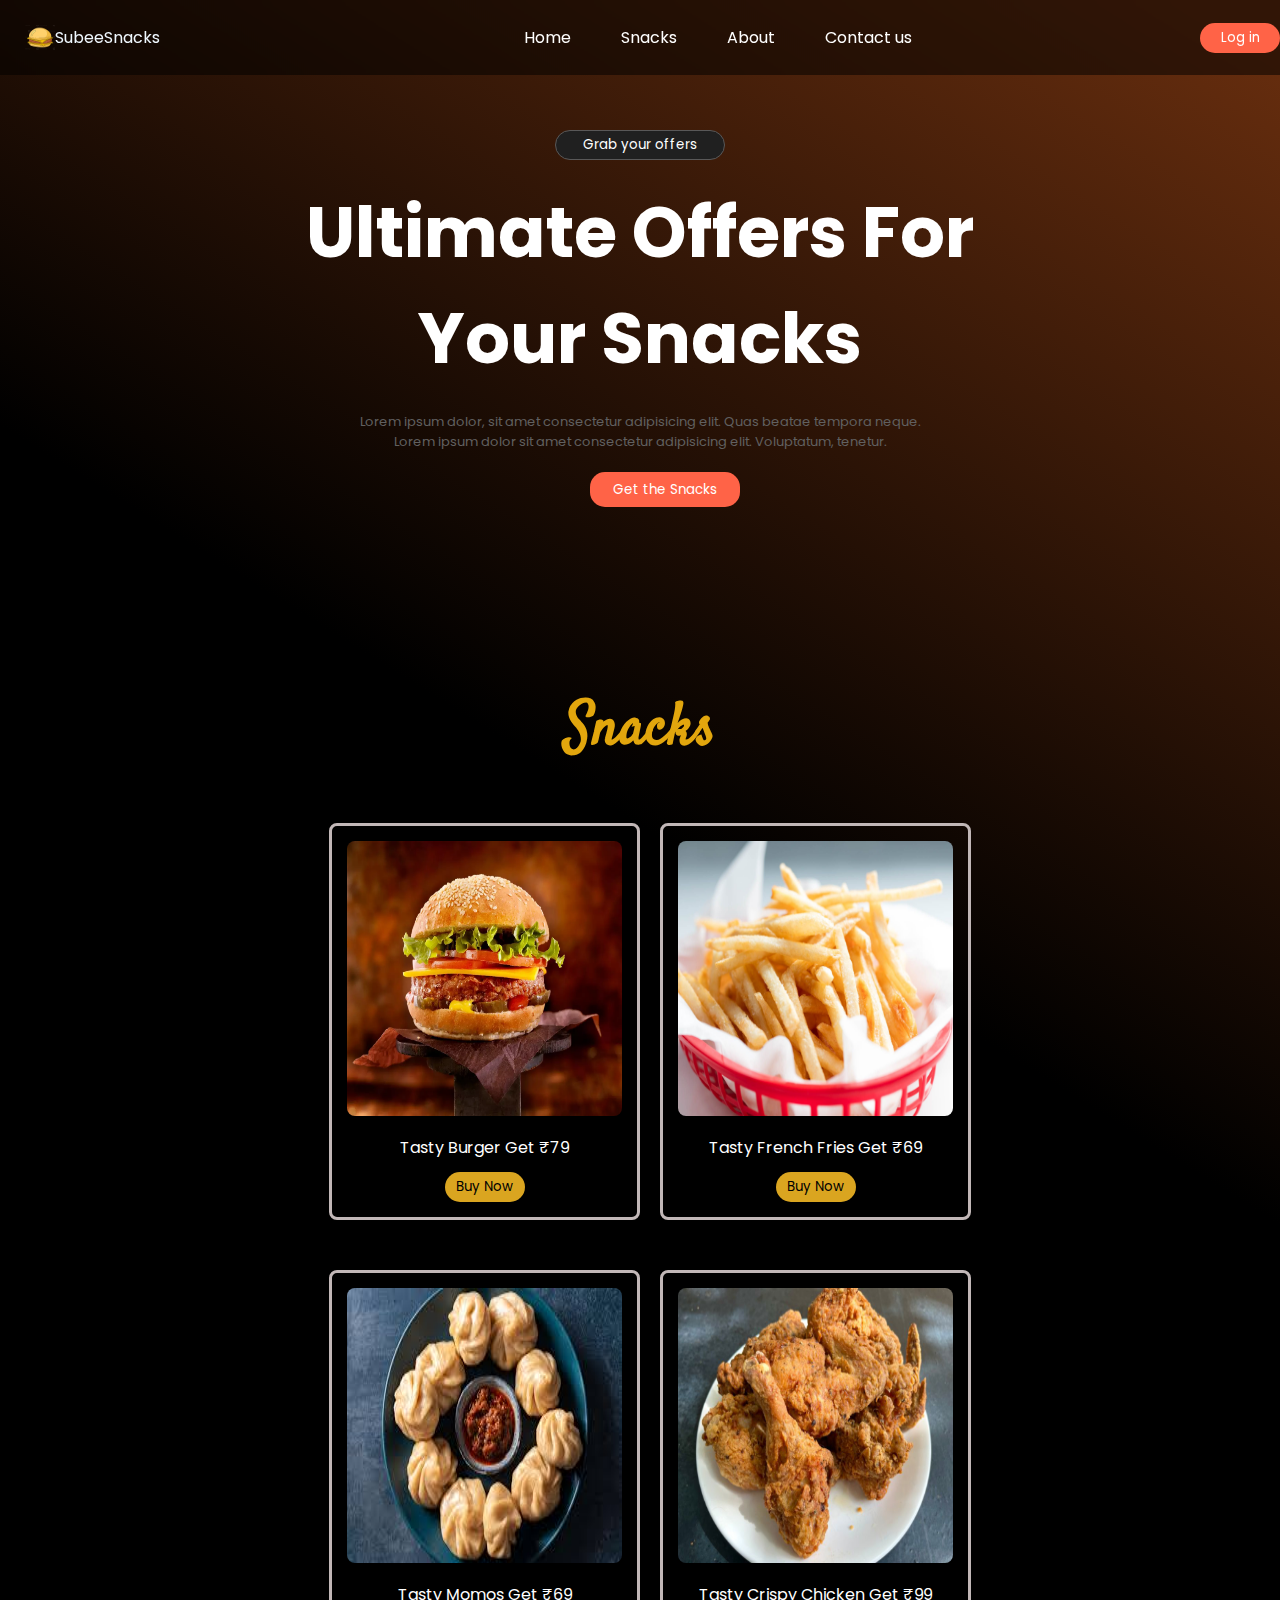
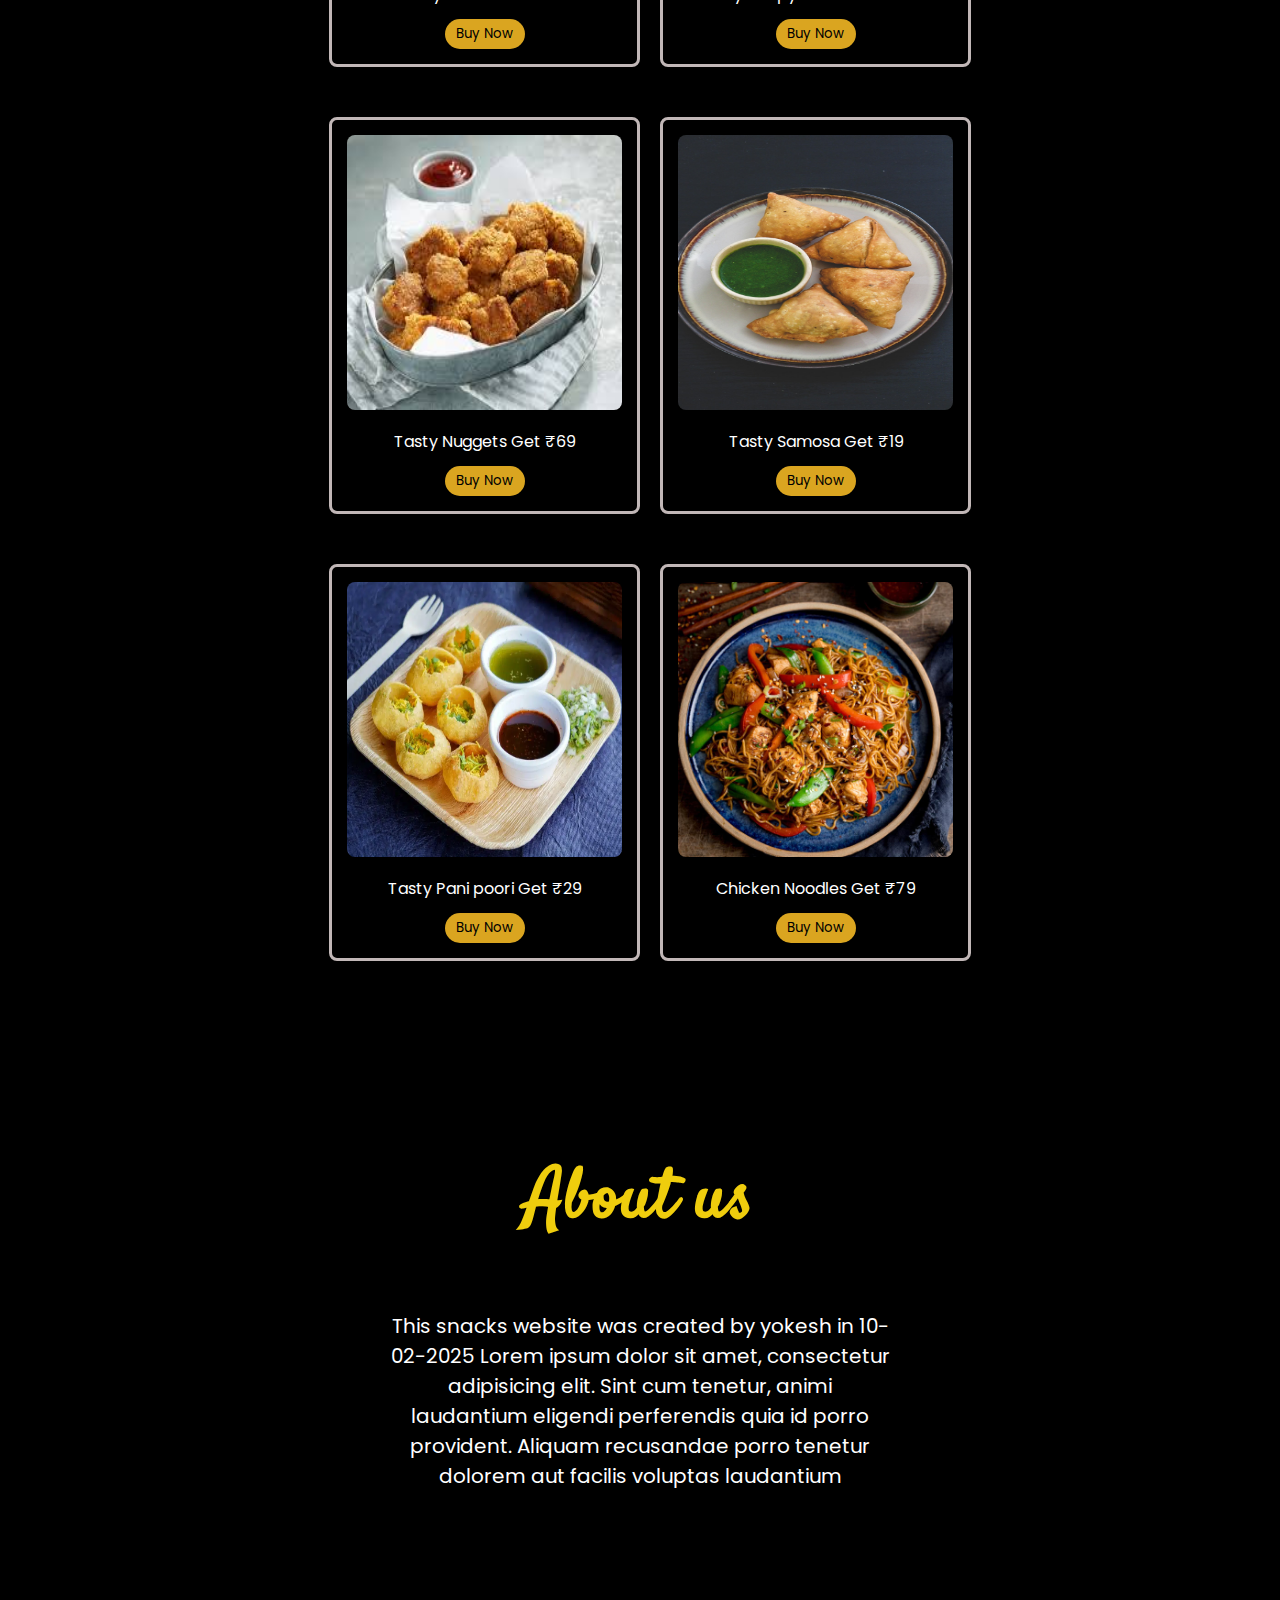
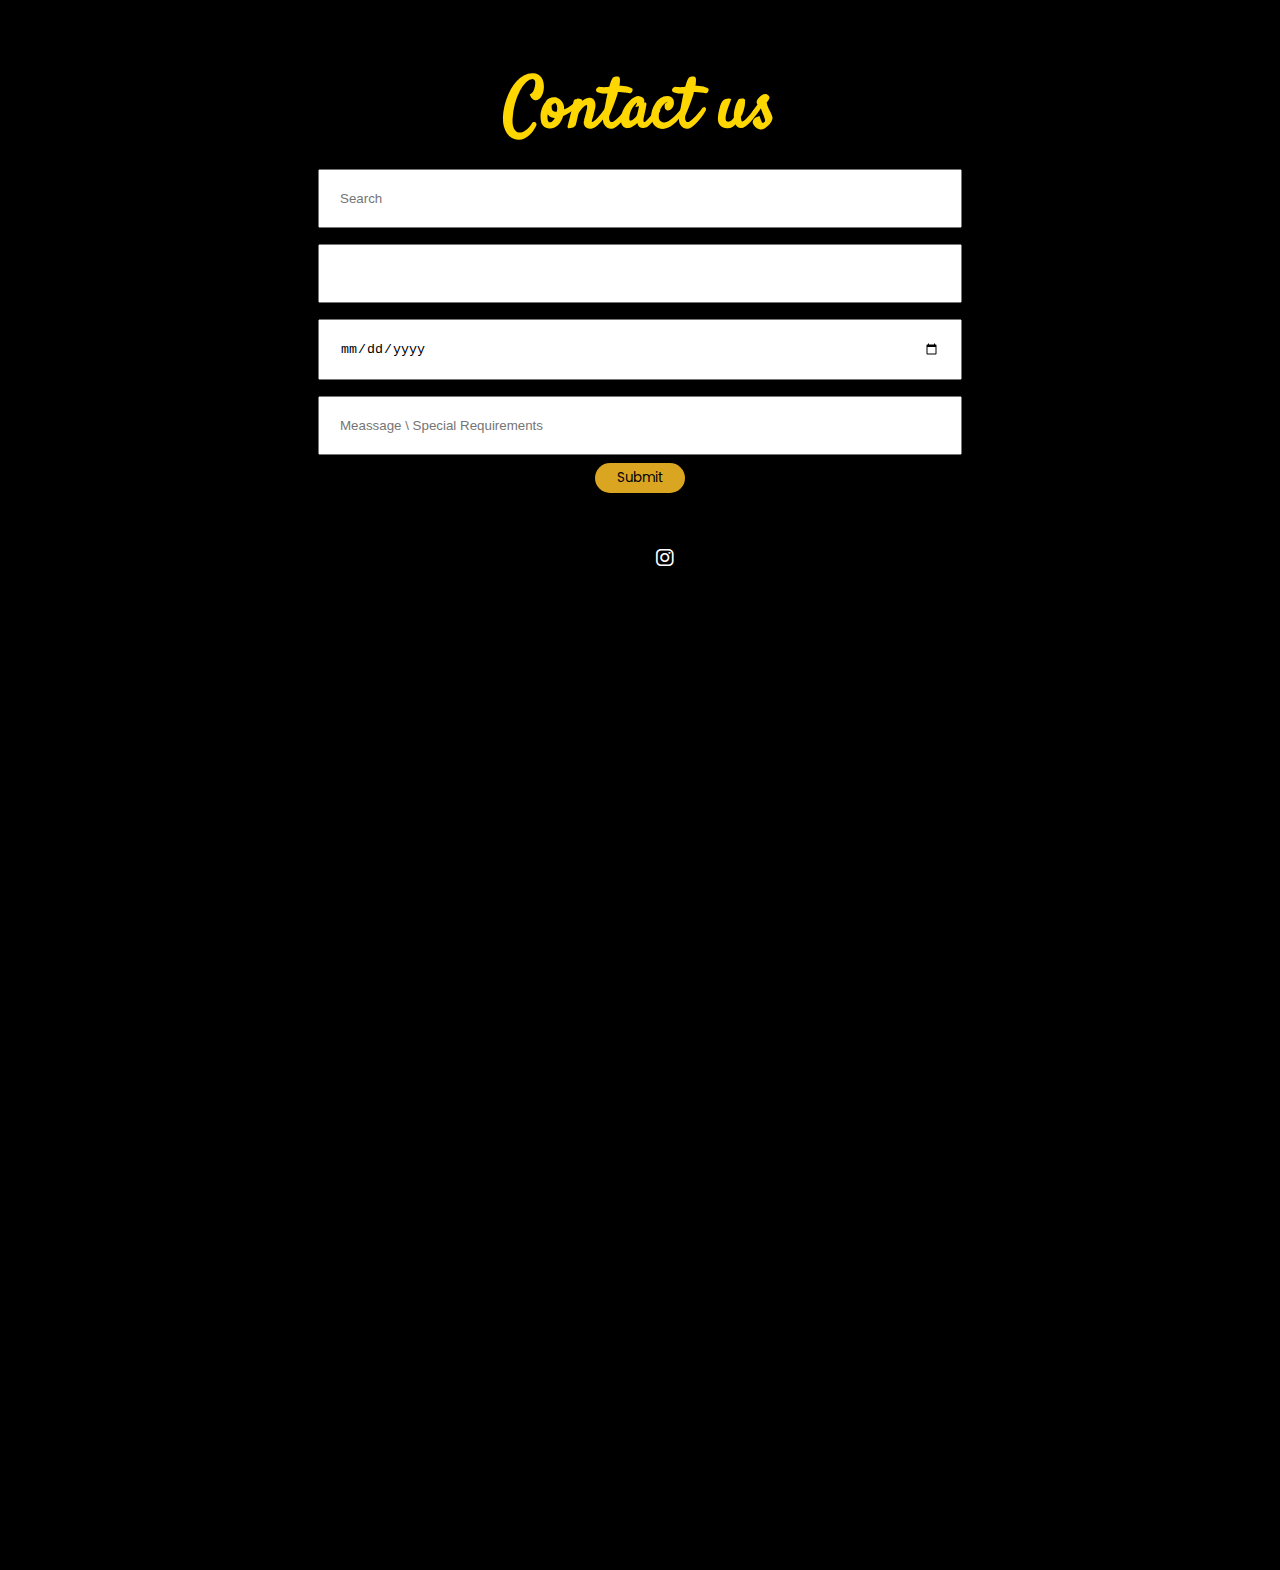
<file: index.html>
<!DOCTYPE html>
<html lang="en">
<head>
    <meta charset="UTF-8">
    <meta name="viewport" content="width=device-width, initial-scale=1.0">
    <title>SubeeSnacks</title>
    <link rel="stylesheet" href="https://cdnjs.cloudflare.com/ajax/libs/font-awesome/6.7.2/css/all.min.css" integrity="sha512-Evv84Mr4kqVGRNSgIGL/F/aIDqQb7xQ2vcrdIwxfjThSH8CSR7PBEakCr51Ck+w+/U6swU2Im1vVX0SVk9ABhg==" crossorigin="anonymous" referrerpolicy="no-referrer" />
    <link rel="stylesheet" href="land.css">
    <link rel="icon" href="img2.webp">
</head>
<body>
   <div class="top">
    <div class="logo">
        <img src="logo.png"><span>SubeeSnacks</span>
    </div>
    <div class="menu">
        
        <nav>
        <ul>
            <a href="#home">Home</a>
            <a href="#snacks">Snacks</a>
            <a href="#about">About</a>
            <a href="#contact">Contact us</a>
            
        </ul>
        </nav>
    </div>
    <div class="download">
        <button>Log in</button>
    </div>
    <div class="menuicon">
        <!-- <i class="fa-solid fa-bars"></i> -->
        <input type="checkbox" role="button" aria-label="Display the menu" class="menux">
    </div>
   </div> 

   <div class="dropdown">
    <span class="ahome">Home</span>
    <span class="asnacks">Snacks</span>
    <span class="aabout">About</span>
    <span class="acontact">Contact us</span>
        
   </div>
   <div class="home" id="home">
   <div class="center">
    <button>Grab your offers</button>

   </div>
   <div class="ench"><h1>Ultimate Offers For</h1>
   <h1>Your Snacks</h1>
   </div>
   <div class="lorem">
    <p>Lorem ipsum dolor, sit amet consectetur adipisicing elit. Quas beatae tempora neque.</p>
    <p>Lorem ipsum dolor sit amet consectetur adipisicing elit. Voluptatum, tenetur.</p>

   </div>
   <div class="end">
    <a href="#snacks">
    <button>Get the Snacks</button>
</a>

   </div>
   </div>
   <div class="snacks" id="snacks">
    <h2>Snacks</h2>
    <div class="align">
    <div class="box">
        <img src="img2.webp">
        <p>Tasty Burger Get ₹79</p>
        <button>Buy Now</button>

    </div>
    <div class="box">
        <img src="img3.jpg">
        <p>Tasty French Fries Get ₹69</p>
        <button>Buy Now</button>


    </div>
    </div>
    <div class="align">
    <div class="box">
        <img src="img4.jpg">
        <p>Tasty Momos Get ₹69</p>
        <button>Buy Now</button>


    </div>
    <div class="box">
        <img src="img5.jpeg">
        <p>Tasty Crispy Chicken Get ₹99</p>
        <button>Buy Now</button>


    </div>
    
    </div>
    <div class="align2">
        <div class="box">
            <img src="img7.jpg">
            <p>Tasty Nuggets Get ₹69</p>
            <button>Buy Now</button>

    
        </div>
        <div class="box">
            <img src="img8.jpg">
            <p>Tasty Samosa Get ₹19</p>
            <button>Buy Now</button>
            
    
        </div>
    </div>
        <div class="align2">
        <div class="box">
            <img src="img9.webp">
            <p>Tasty Pani poori Get ₹29</p>
            <button>Buy Now</button>

    
        </div>
        <div class="box">
            <img src="img11.jpg">
            <p>Chicken Noodles Get ₹79</p>
            <button>Buy Now</button>

    
        </div>


    </div>

   </div>
   <div class="about" id="about">
        <center>
        <h3>About us</h3>
        <p>This snacks website was created by yokesh in 10-02-2025 Lorem ipsum dolor sit amet, consectetur adipisicing elit. Sint cum tenetur, animi laudantium eligendi perferendis quia id porro provident. Aliquam recusandae porro tenetur dolorem aut facilis voluptas laudantium <quidem class="lorem60"></quidem></p>
        </center>

   </div>
   <div class="contact" id="contact">
    <h3>Contact us</h3>
    <div class="searchbar">
        <input placeholder="Search">

    </div>
    <div class="searchbar">
        <input type="number">

    </div>
    <div class="searchbar">
        <input type="date">

    </div>
    <div class="searchbar">
        <input placeholder="Meassage \ Special Requirements">

    </div>
    <button>Submit</button>


   </div>
   <div class="icon" id="icon">
    <center>
        <a href="https://instagram.com/_yokee.__/">
    <i class="fa-brands fa-instagram"></i>
</a>
</center>
   </div>




   <script>

    var menuicon = document.querySelector(".menux")
    var dropdown = document.querySelector(".dropdown")
    menuicon.onclick = function(){
        dropdown.classList.toggle("show")

    }

    home = document.querySelector(".home")
    snacks = document.querySelector(".snacks")
    about = document.querySelector(".about")
    contact = document.querySelector(".contact")

    window.addEventListener('hashchange', function() {
	// new hash value
    if(window.location.hash==""){
        home.scrollIntoView()
    }
});
    document.querySelector(".ahome").onclick = function(){
        home.scrollIntoView()
        menuicon.click()
    }

    document.querySelector(".asnacks").onclick = function(){
        snacks.scrollIntoView()
                window.location.hash = '#snacks'
        menuicon.click()
    }
    document.querySelector(".acontact").onclick = function(){
                window.location.hash = '#contact'
        contact.scrollIntoView()
        menuicon.click()
    }
    document.querySelector(".aabout").onclick = function(){
                window.location.hash = '#about'
        about.scrollIntoView()
        menuicon.click()
    }
   </script>
</html>
</file>
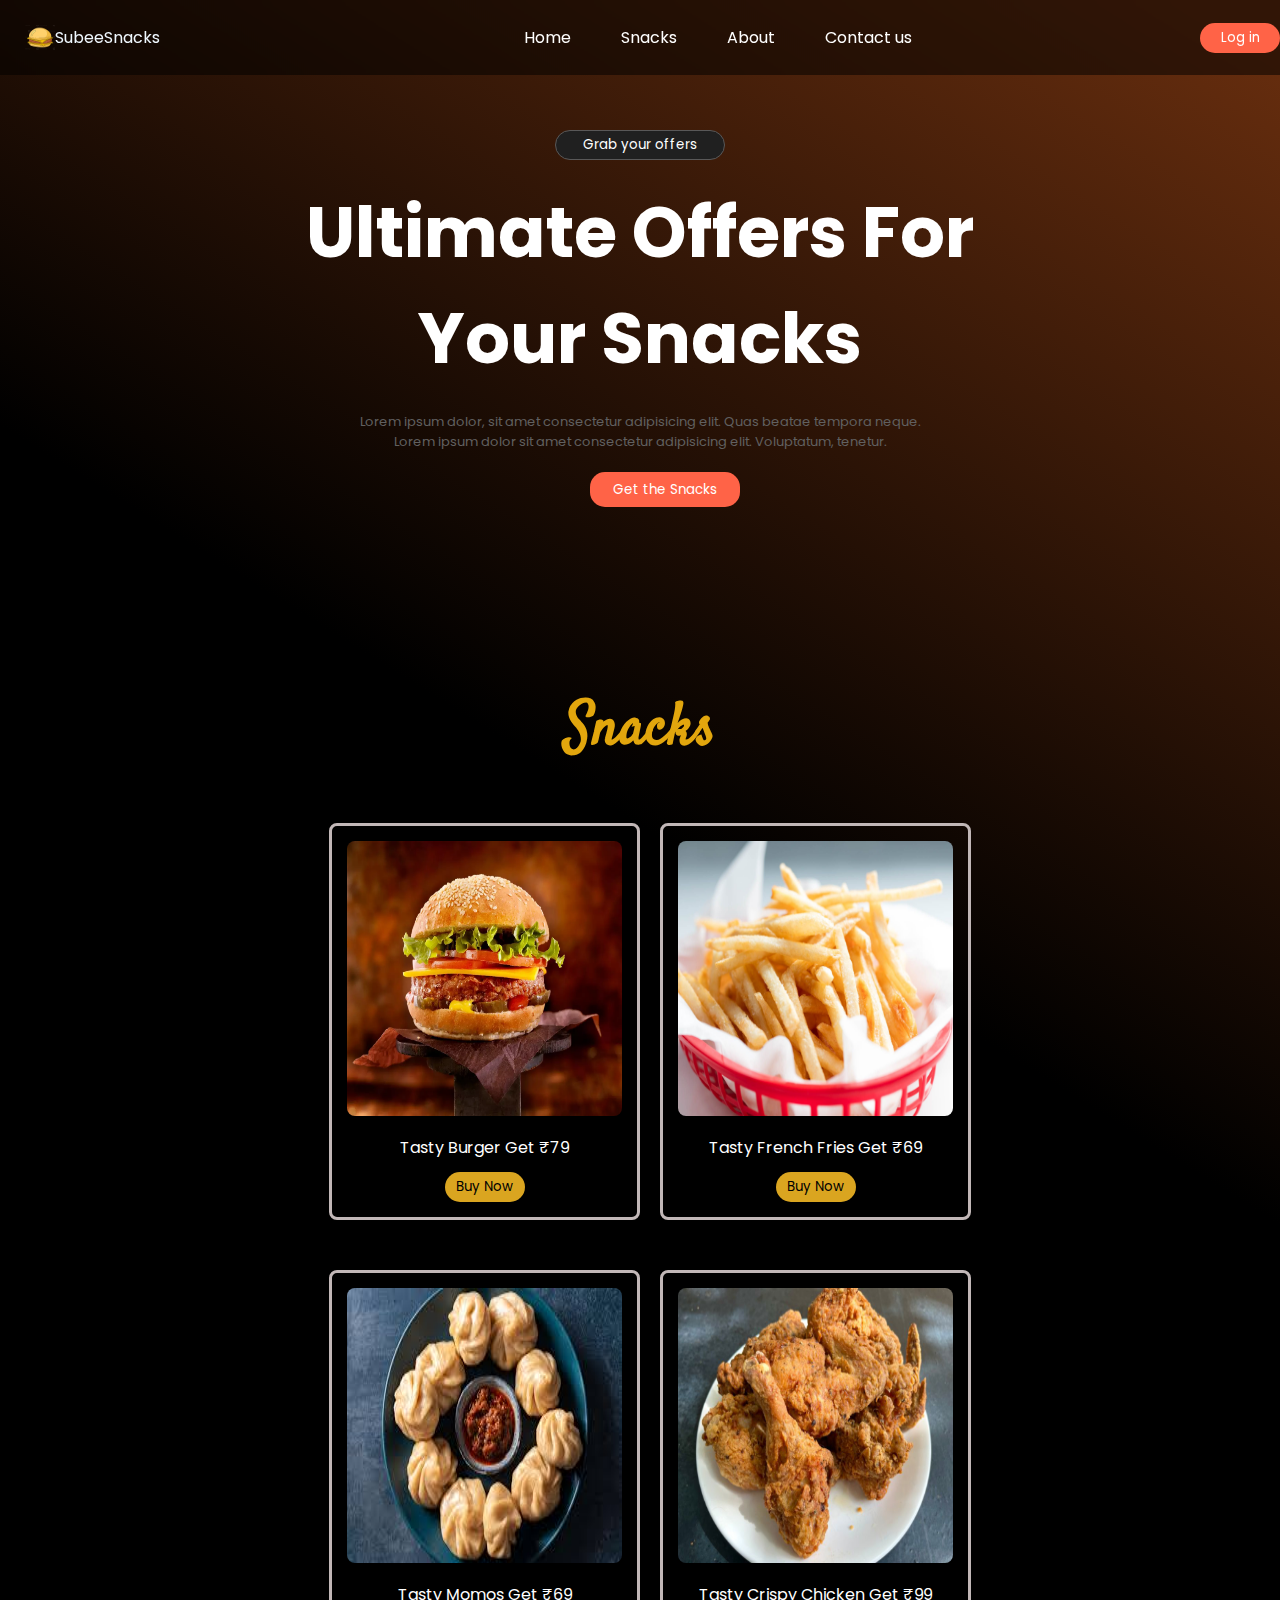
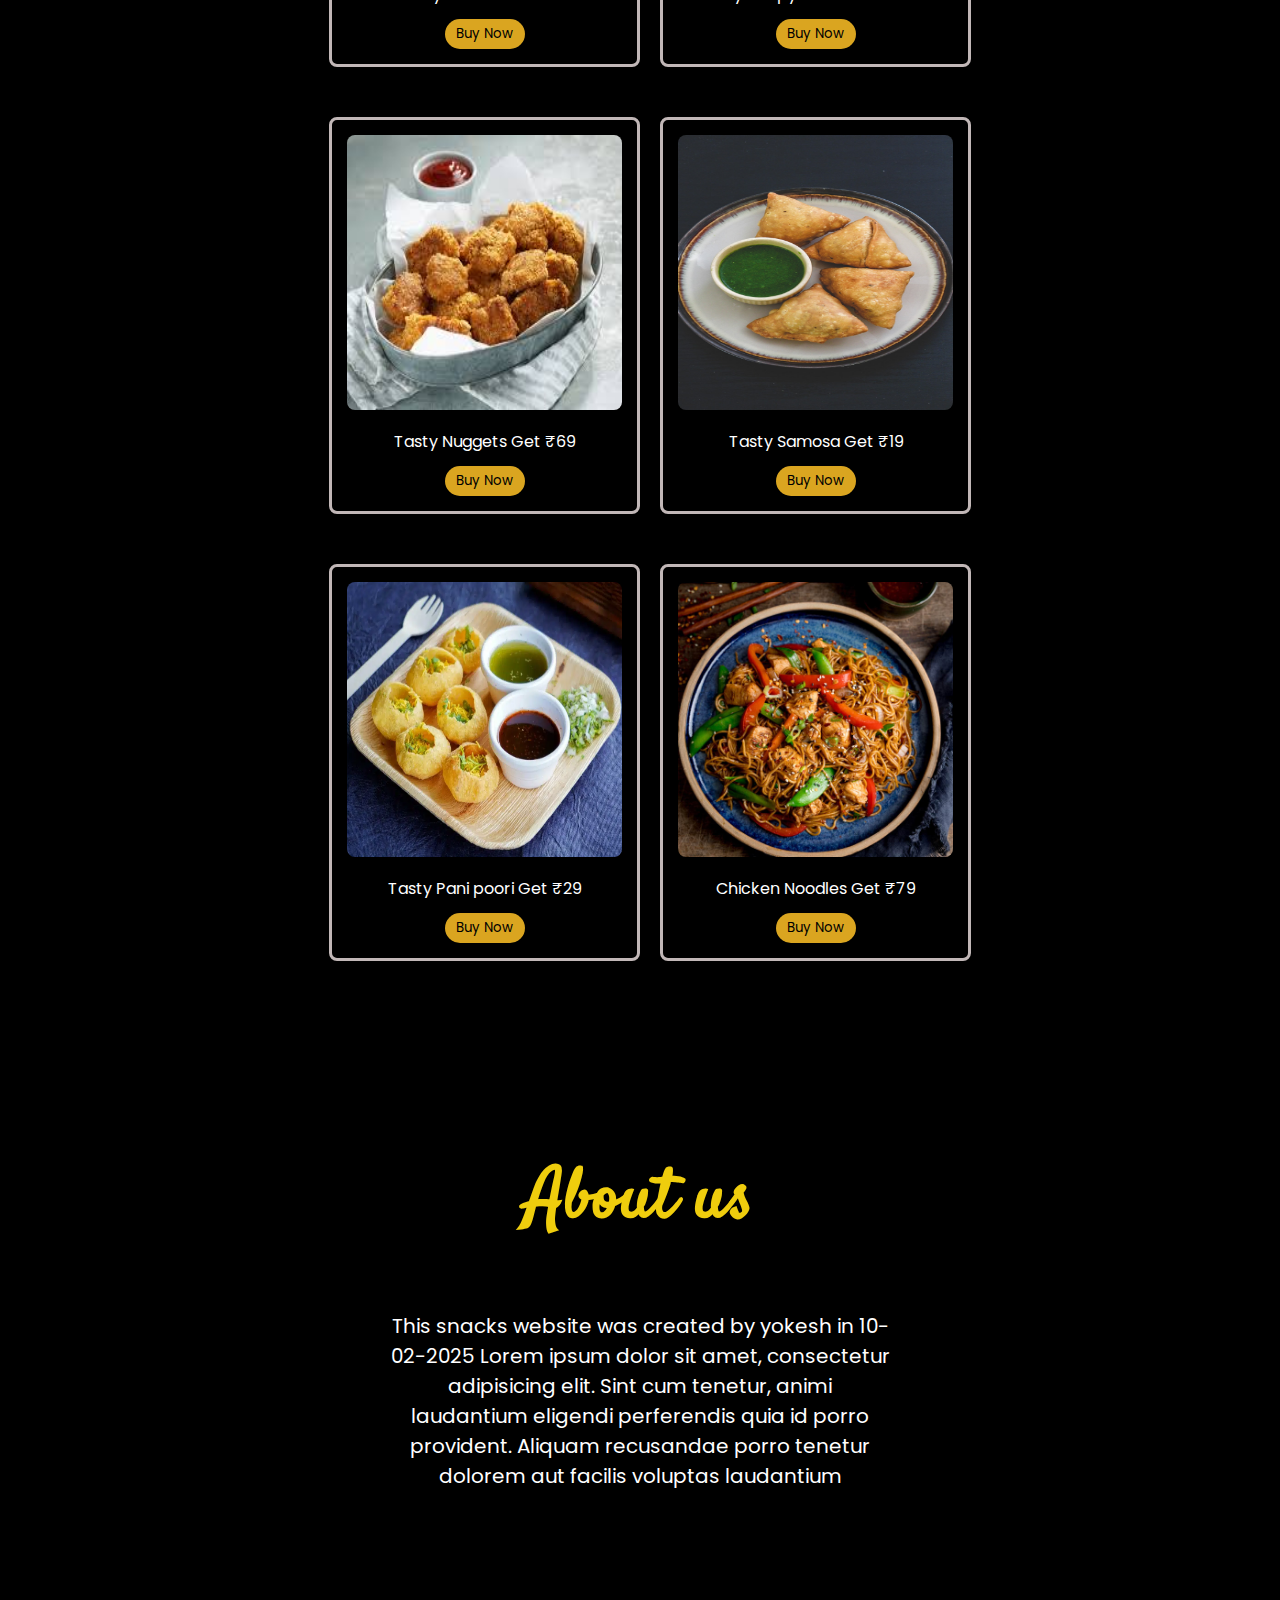
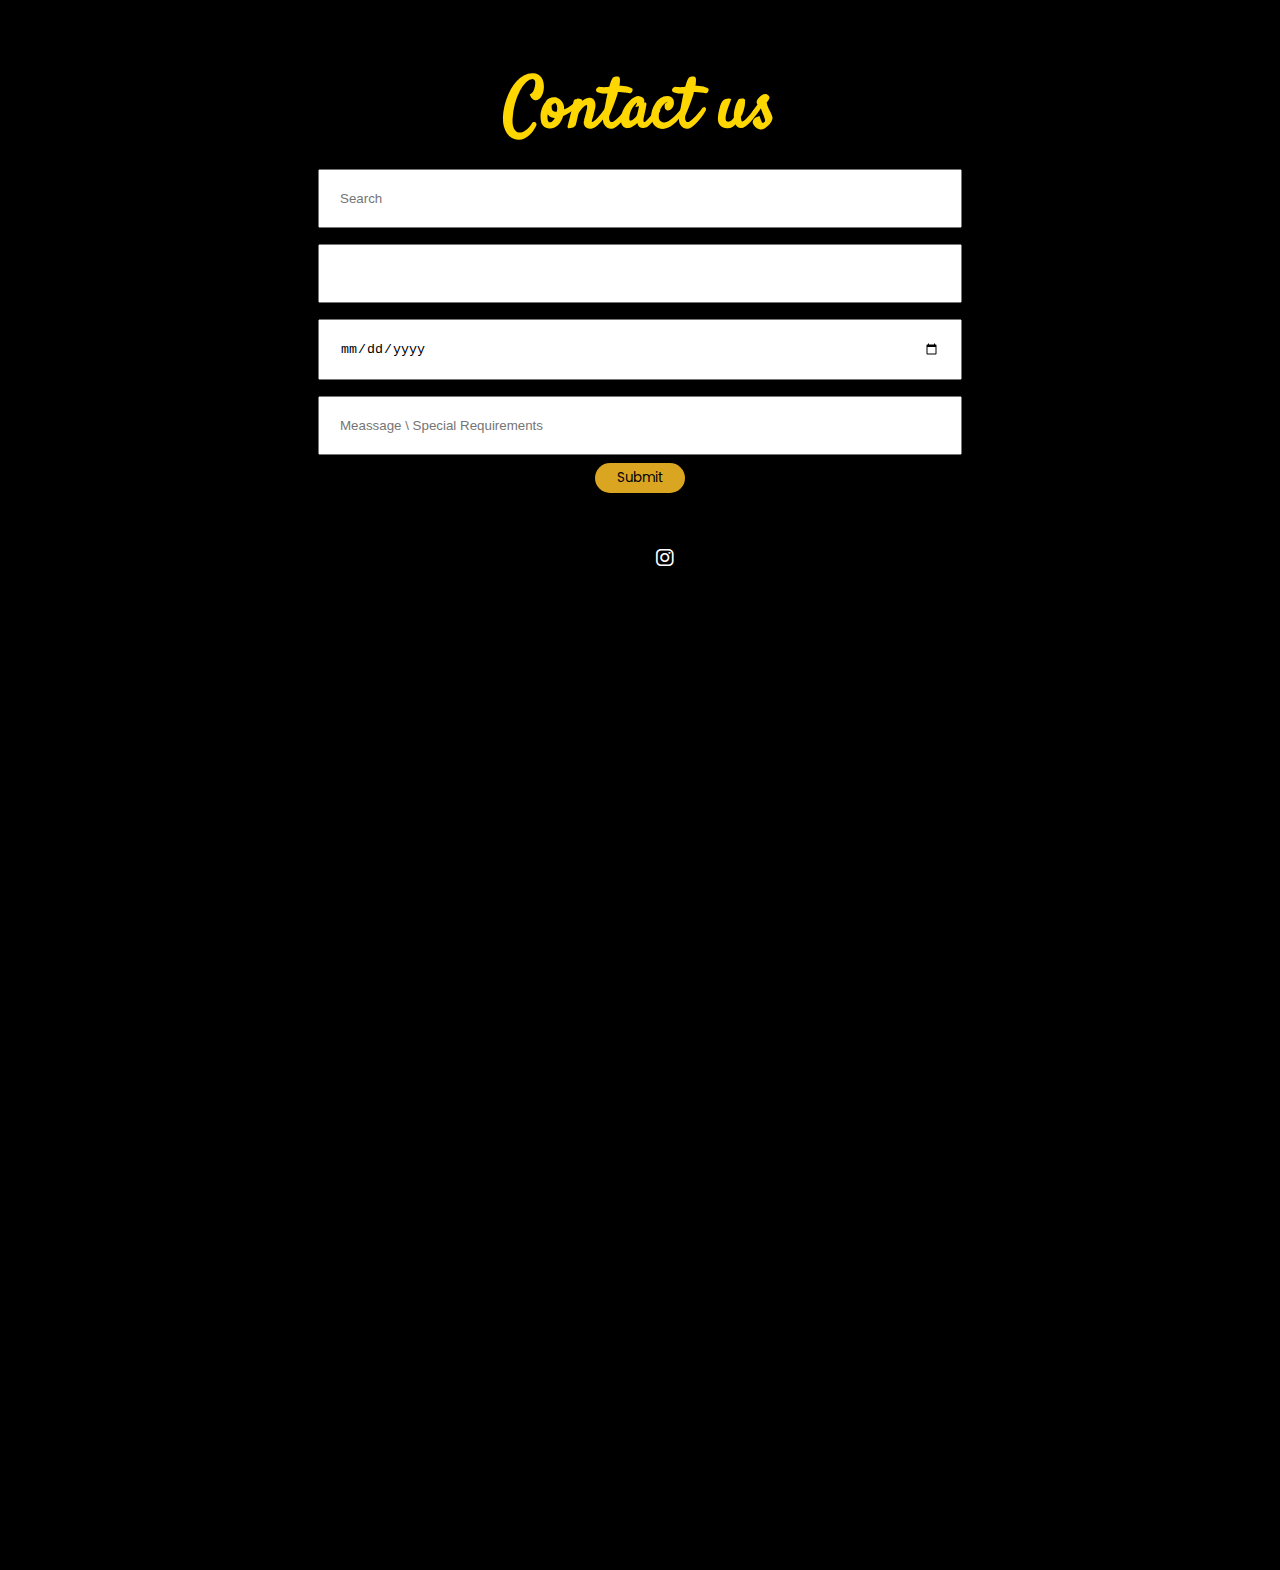
<file: land.html>
<!DOCTYPE html>
<html lang="en">
<head>
    <meta charset="UTF-8">
    <meta name="viewport" content="width=device-width, initial-scale=1.0">
    <title>SubeeSnacks</title>
    <link rel="stylesheet" href="https://cdnjs.cloudflare.com/ajax/libs/font-awesome/6.7.2/css/all.min.css" integrity="sha512-Evv84Mr4kqVGRNSgIGL/F/aIDqQb7xQ2vcrdIwxfjThSH8CSR7PBEakCr51Ck+w+/U6swU2Im1vVX0SVk9ABhg==" crossorigin="anonymous" referrerpolicy="no-referrer" />
    <link rel="stylesheet" href="land.css">
    <link rel="icon" href="img2.webp">
</head>
<body>
   <div class="top">
    <div class="logo">
        <img src="logo.png"><span>SubeeSnacks</span>
    </div>
    <div class="menu">
        
        <nav>
        <ul>
            <a href="#home">Home</a>
            <a href="#snacks">Snacks</a>
            <a href="#about">About</a>
            <a href="#contact">Contact us</a>
            
        </ul>
        </nav>
    </div>
    <div class="download">
        <button>Log in</button>
    </div>
    <div class="menuicon">
        <!-- <i class="fa-solid fa-bars"></i> -->
        <input type="checkbox" role="button" aria-label="Display the menu" class="menux">
    </div>
   </div> 

   <div class="dropdown">
    <span class="ahome">Home</span>
    <span class="asnacks">Snacks</span>
    <span class="aabout">About</span>
    <span class="acontact">Contact us</span>
        
   </div>
   <div class="home" id="home">
   <div class="center">
    <button>Grab your offers</button>

   </div>
   <div class="ench"><h1>Ultimate Offers For</h1>
   <h1>Your Snacks</h1>
   </div>
   <div class="lorem">
    <p>Lorem ipsum dolor, sit amet consectetur adipisicing elit. Quas beatae tempora neque.</p>
    <p>Lorem ipsum dolor sit amet consectetur adipisicing elit. Voluptatum, tenetur.</p>

   </div>
   <div class="end">
    <a href="#snacks">
    <button>Get the Snacks</button>
</a>

   </div>
   </div>
   <div class="snacks" id="snacks">
    <h2>Snacks</h2>
    <div class="align">
    <div class="box">
        <img src="img2.webp">
        <p>Tasty Burger Get ₹79</p>
        <button>Buy Now</button>

    </div>
    <div class="box">
        <img src="img3.jpg">
        <p>Tasty French Fries Get ₹69</p>
        <button>Buy Now</button>


    </div>
    </div>
    <div class="align">
    <div class="box">
        <img src="img4.jpg">
        <p>Tasty Momos Get ₹69</p>
        <button>Buy Now</button>


    </div>
    <div class="box">
        <img src="img5.jpeg">
        <p>Tasty Crispy Chicken Get ₹99</p>
        <button>Buy Now</button>


    </div>
    
    </div>
    <div class="align2">
        <div class="box">
            <img src="img7.jpg">
            <p>Tasty Nuggets Get ₹69</p>
            <button>Buy Now</button>

    
        </div>
        <div class="box">
            <img src="img8.jpg">
            <p>Tasty Samosa Get ₹19</p>
            <button>Buy Now</button>
            
    
        </div>
    </div>
        <div class="align2">
        <div class="box">
            <img src="img9.webp">
            <p>Tasty Pani poori Get ₹29</p>
            <button>Buy Now</button>

    
        </div>
        <div class="box">
            <img src="img11.jpg">
            <p>Chicken Noodles Get ₹79</p>
            <button>Buy Now</button>

    
        </div>


    </div>

   </div>
   <div class="about" id="about">
        <center>
        <h3>About us</h3>
        <p>This snacks website was created by yokesh in 10-02-2025 Lorem ipsum dolor sit amet, consectetur adipisicing elit. Sint cum tenetur, animi laudantium eligendi perferendis quia id porro provident. Aliquam recusandae porro tenetur dolorem aut facilis voluptas laudantium <quidem class="lorem60"></quidem></p>
        </center>

   </div>
   <div class="contact" id="contact">
    <h3>Contact us</h3>
    <div class="searchbar">
        <input placeholder="Search">

    </div>
    <div class="searchbar">
        <input type="number">

    </div>
    <div class="searchbar">
        <input type="date">

    </div>
    <div class="searchbar">
        <input placeholder="Meassage \ Special Requirements">

    </div>
    <button>Submit</button>


   </div>
   <div class="icon" id="icon">
    <center>
        <a href="https://instagram.com/_yokee.__/">
    <i class="fa-brands fa-instagram"></i>
</a>
</center>
   </div>




   <script>

    var menuicon = document.querySelector(".menux")
    var dropdown = document.querySelector(".dropdown")
    menuicon.onclick = function(){
        dropdown.classList.toggle("show")

    }

    home = document.querySelector(".home")
    snacks = document.querySelector(".snacks")
    about = document.querySelector(".about")
    contact = document.querySelector(".contact")

    window.addEventListener('hashchange', function() {
	// new hash value
    if(window.location.hash==""){
        home.scrollIntoView()
    }
});
    document.querySelector(".ahome").onclick = function(){
        home.scrollIntoView()
        menuicon.click()
    }

    document.querySelector(".asnacks").onclick = function(){
        snacks.scrollIntoView()
                window.location.hash = '#snacks'
        menuicon.click()
    }
    document.querySelector(".acontact").onclick = function(){
                window.location.hash = '#contact'
        contact.scrollIntoView()
        menuicon.click()
    }
    document.querySelector(".aabout").onclick = function(){
                window.location.hash = '#about'
        about.scrollIntoView()
        menuicon.click()
    }
   </script>
</html>
</file>
<file: land.css>
@import url('https://fonts.googleapis.com/css2?family=Poppins:ital,wght@0,100;0,200;0,300;0,400;0,500;0,600;0,700;0,800;0,900;1,100;1,200;1,300;1,400;1,500;1,600;1,700;1,800;1,900&display=swap');
@import url('https://fonts.googleapis.com/css2?family=Poppins:ital,wght@0,100;0,200;0,300;0,400;0,500;0,600;0,700;0,800;0,900;1,100;1,200;1,300;1,400;1,500;1,600;1,700;1,800;1,900&family=Satisfy&display=swap');
*{
    padding: 0;
    margin: 0;
}
.home{
    width: 100vw;
}
body{
    height: 530vh;
    width: 100vw;
    background: rgb(10,3,36);
    background: linear-gradient(32deg, rgb(0, 0, 0) 3%, rgb(0, 0, 0) 78%, rgba(102,45,14,1) 99%);
    font-family: Poppins;
    color: white;
    overflow-x: hidden;
}
.top{
    position: sticky;
    position: fixed;
    width: 100vw;
    background: #00000083;
    backdrop-filter: blur(6px);
    -webkit-backdrop-filter: blur(6px);
}
.logo{
    color: aliceblue;
    display: flex;
    align-items: center;
}
.logo img{
    height: 25px;
    width: 30px;
}
.top{
    display: inline;
    display: flex;
    align-items: center;
    justify-content: space-between;

    width: 100vw;
}
ul{
    display: inline;
    display: flex;
    list-style: none;
}
li{
    margin-left: 50px;
}
button{

    height: 30px;
    width: 120px;
    border-radius: 15px;
    outline: none;
    border: none;
    background-color: tomato;
    color: white;
    font-family: Poppins;


}
.download button{
    width: 80px;
}

.center button{
     background-color: rgb(32, 32, 32);
     width: 170px;
     border: 1px solid;
     border-color: rgb(89, 88, 88);
    margin-top: 130px;
    }
.center{
    text-align: center;
    display: flex;
    align-items: center;
    justify-content: center;
}
h1{
    text-align: center;
    font-size: 70px;
}
.ench{
    margin-top:20px;
}
.lorem{
    text-align: center;
    font-size: 13px;
    margin-top: 20px;
    color: rgb(97, 96, 96);
}
.end{
    text-align: center;
    margin-top: 20px;
}
.end button{
    height: 35px;
    width: 150px;
}
li:hover{
    color: brown;
    cursor: pointer;
}
.download button:hover{
    cursor: pointer;

}
h2{
    font-size: 60px;
    font-family:Satisfy;
    text-align: center;
    color: rgb(226, 166, 13);
}
a{
    all: unset;
    margin-left: 50px;
}
a:hover{
    color: brown;
    cursor: pointer;
}
.box img{
    height: 275px;
    width: 275px;
    border-radius: 8px;
}
.box{
    border: solid 3px;
    border-color: rgb(193, 183, 183);
    border-radius: 8px;
    width: 275px;
    margin-left: 20px;
    margin-top: 50px;
    padding: 15px;
    
}
.box p{
    text-align: center;
    padding: 12px;
}
.align{
    display: flex;
    align-items: center;
    text-align: center;
    justify-content: center;

}
.align2{
    display: flex;
    justify-content: center;
    text-align: center;
}
.box button{
    background-color: goldenrod;
    color:  black;
    width: 80px;
    border-radius: 15px;
}
.box:hover{
    background-color: aliceblue;
    color: black;
    cursor: pointer;
}
.box button:hover{
    background-color: gold;
    color: black;
    cursor: pointer;
}
.snacks{
    border-top: 180px solid transparent;
}
.about{
    border-top: 180px solid transparent;
}
h3{
    font-family: Satisfy;
    font-size: 70px;
    margin-top: 10px;
    color: rgb(239, 205, 13);
}
.about p{
    margin-top: 60px;
    width: 500px;
    font-size: 20px;
}
.contact h3{
    text-align: center;
    margin-top: 170px;
    color: gold;
}
.contact{
    justify-content: center;
    align-items: center;
    text-align: center;
}
.contact input{
    padding: 20px;
    width: 600px;
}
.contact .searchbar{
    padding: 8px;
}
.contact button{
    background-color:goldenrod;
    color:black;
    height: 30px;
    width: 90px;
}
.contact button:hover{
    background-color: gold;
    color: black;
    cursor: pointer;
}
.logo,.menu{
    padding: 25px;
}
.menuicon{
    display: none;
}
.dropdown{
    display: none;
}
@media screen and (max-width:767px){
    .center button{
        margin-top: 200px;
    }
    .dropdown{
        display: flex;
        flex-direction: column;
        width: fit-content;
        align-items: center;
        justify-content: space-evenly;
        position: fixed;
        padding: 10px 60px;
        right: -305px;
        top: 73.5px;
        height: 80vh;
        background: #000000aa;
        backdrop-filter: blur(6px);
        -webkit-backdrop-filter: blur(6px);
        transition: all 500ms;
    }
    .dropdown a,.dropdown span{
        margin: auto;
    }
    .dropdown a:hover,.dropdown span:hover{
        color: gold;
    }
    .dropdown.show{
        right: 1px;
    }
    .menuicon{
        display: block;
        margin: 0 15px;
    }
    .snacks,.about,.contact{
        width: 100vw;
        border-top: 80px solid transparent;

    }
    .ench h1{
        font-size: 27px;
        justify-content:center;
    }
    .download button{
        width: auto;
        height: auto;
        padding: 10px 20px;
        margin: 0 10px;
    }
    .ench{
        margin-top: 30px;
    }
    .lorem p{
        font-size: 15px;
        margin: 0 40px;
    }
    .lorem{
        margin-top: 50px;
    }
    .end button{
        margin-top: 30px;
    }
    .snacks h2{
        font-size: 40px;
        color: rgb(238, 175, 15);
    }
    .snacks .box{
        width: 130px;
        height: 240px;
    }
    .box{
        margin: 13px 5px;
        padding: 5px;
        width: 205px;
    }
    .snacks img{
        height: 100px;
        width: 100px;
    }
    .about h3{
        font-size: 40px;
        color: rgb(238, 173, 8);

    }
    .about p{
        font-size: 15px;
        width: 180px;
    }
    .contact h3{
        font-size: 40px;
        color: rgb(226, 164, 5);
    }
    .contact input{
        padding: 7px;
        width: 250px;
        outline: none;
        border-radius: 7px;
    }
    .contact .searchbar{
        padding: 3px;
    }
    body{
        height: 450vh;
        width: 100vw;
    }
    .contact h3{
        margin-bottom: 25px;
    }
    .contact button{
        margin-top: 4px;
    }
    a{
        margin-left: 0;
    }
    nav{
        display: none;
    }
    .top{
        width: 100vw;

    }
    .download{
        display: none;
    }
    .menux {
        --s: 20px; /* control the size */
        --c: rgb(255, 255, 255); /* the color */
        
        height: var(--s);
        aspect-ratio: 1;
        border: none;
        padding: 0;
        border-inline: calc(var(--s)/2) solid #0000; 
        box-sizing: content-box;
        --_g1: linear-gradient(var(--c) 20%,#0000 0 80%,var(--c) 0) 
               no-repeat content-box border-box;
        --_g2: radial-gradient(circle closest-side at 50% 12.5%,var(--c) 95%,#0000) 
               repeat-y content-box border-box;
        background: 
          var(--_g2) left  var(--_p,0px) top,
          var(--_g1) left  calc(var(--s)/10 + var(--_p,0px)) top,
          var(--_g2) right var(--_p,0px) top,
          var(--_g1) right calc(var(--s)/10 + var(--_p,0px)) top;
        background-size: 
          20% 80%,
          40% 100%;
        position: relative;
        clip-path: inset(0 25%);
        -webkit-mask: linear-gradient(90deg,#0000,#000 25% 75%,#0000);
        cursor: pointer;
        transition: 
          background-position .3s var(--_s,.3s), 
          clip-path 0s var(--_s,.6s);
        -webkit-appearance:none;
        -moz-appearance:none;
        appearance:none;
      }
      .menux:before,
      .menux:after {
        content:"";
        position: absolute;
        border-radius: var(--s);
        inset: 40% 0;
        background: var(--c);
        transition: transform .3s calc(.3s - var(--_s,.3s));
      }
      
      .menux:checked {
        clip-path: inset(0);
        --_p: calc(-1*var(--s));
        --_s: 0s;
      }
      .menux:checked:before {
        transform: rotate(45deg);
      }
      .menux:checked:after {
        transform: rotate(-45deg);
      }
      .menux:focus-visible {
        clip-path: none;
        -webkit-mask: none;
        border: none;
        outline: 2px solid var(--c);
        outline-offset: 5px;
      }
      .icon{
        margin:  50px 0;
        font-size: 20px;
      }
       
    }
    
    .icon{
        margin:  50px 0;
        font-size: 20px;
      }
</file>
